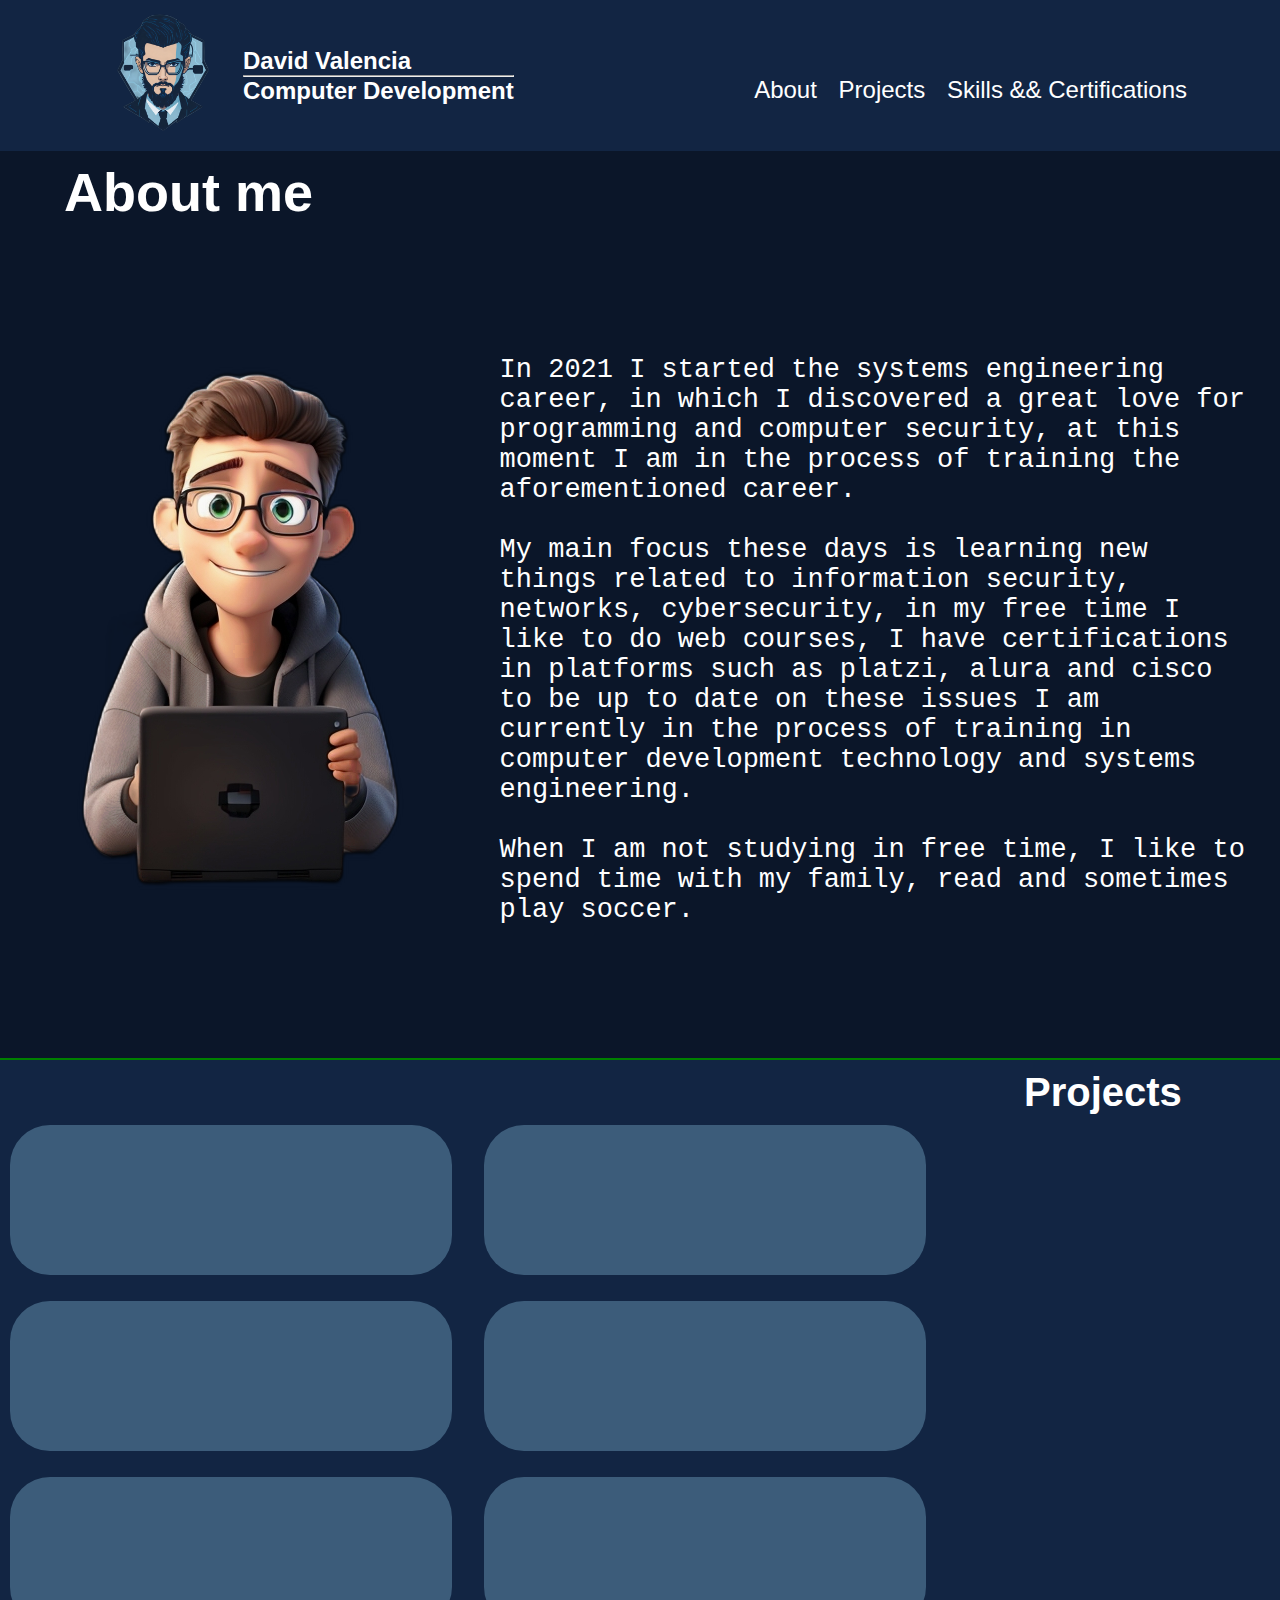
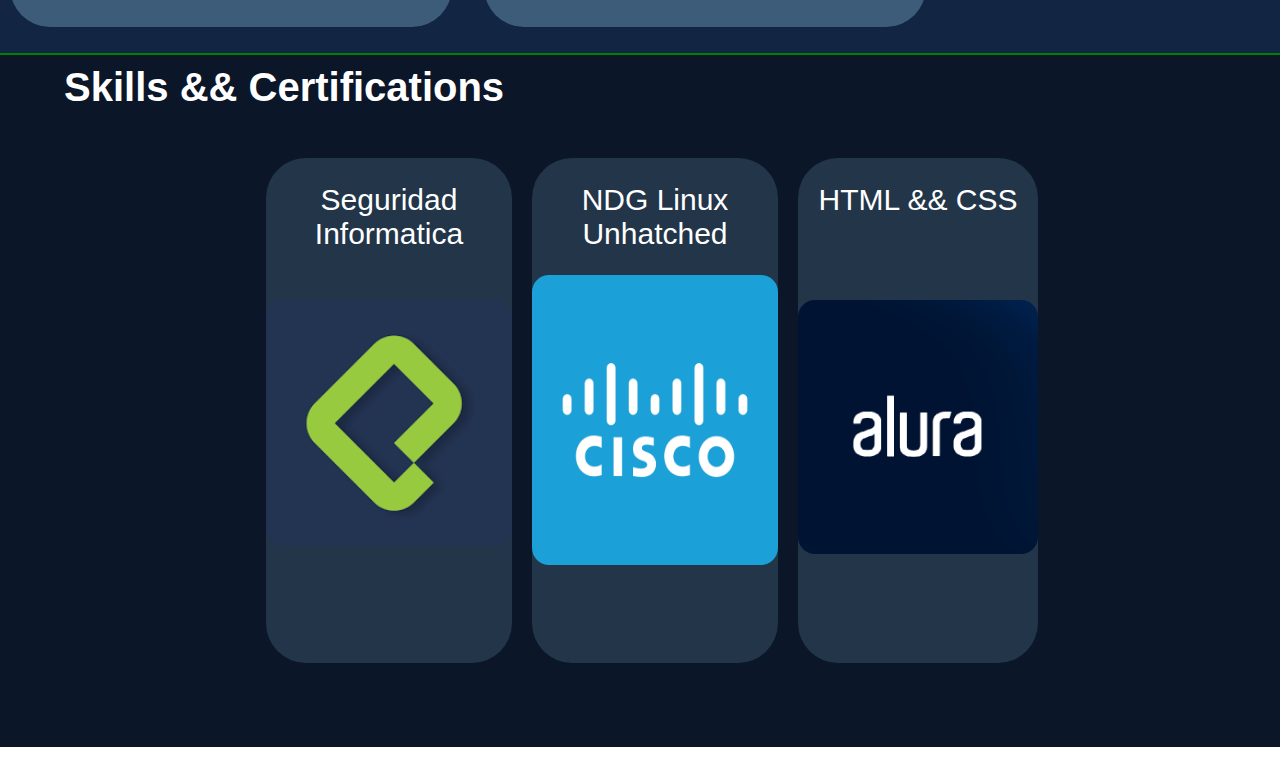
<file: index.html>
<!DOCTYPE html>
<html>

<head>
    <meta charset="UTF-8">
    <link rel="icon" href="icono.png" type="image/png">
    <title>MyPortfolio</title>
    <link rel="stylesheet" href="disenho.css">

</head>

<body>
    <header>

        <div class="cabeza">
            <div class="logo-container">
                <h1><img class="logoing" src="logoport.png"></h1>
                <div class="cabezap">
                    <h2>David Valencia<hr>Computer Development</h2>

                </div> 
            </div>

            <nav>
                <ul>
                    <li>About</li>
                    <li>Projects</li>
                    <li>Skills && Certifications</li>
                </ul>
            </nav>
        </div>
    </header>

    <main>
        <div class="aboutme">
            <h1 class="titulo">About me</h1>

            <div class="aboutme1">
                <img class="circulo" src="foto.png">
                <p class="texto1">
                    In 2021 I started the systems engineering career, in which I discovered a great love for programming
                    and
                    computer security, at this moment I am in the process of training the aforementioned career. <br>
                    <br>

                    My main focus these days is learning new things related to information security, networks,
                    cybersecurity, in my free time I like to do web courses, I have certifications in platforms such as
                    platzi, alura and cisco to be up to date on these issues
                    I am currently in the process of training in computer development technology and systems
                    engineering.<br><br>

                    When I am not studying in free time, I like to spend time with my family, read and sometimes play
                    soccer.
                </p>
            </div>

        </div>
        <hr color="green" width="100%">
        <div class="projects">

            <h1 class="titulo1">Projects</h1>
            <div class="cuadro1"> </div>
            <div class="cuadro2"> </div>
            <div class="cuadro3"> </div>
            <div class="cuadro4"> </div>
            <div class="cuadro5"> </div>
            <div class="cuadro6"> </div>


        </div>
        <hr color="green" width="100%">
        <div class="skills">
            <h1 class="titulo2">Skills && Certifications</h1>
            <div class="skilll">
                <div class="cuadroalto" align="center">
                    <h2 class="skill">Seguridad Informatica</h2>
                    <img src="platzi.png" class="imagenes" width="246px" height="246px">

                </div>
                <div class="cuadroalto1" align="center">
                    <h2 class="skill1">NDG Linux Unhatched</h2>
                    <img src="cisco.png" class="imagenes1" width="246px" height="290px">
                </div>
                <div class="cuadroalto2" align="center">
                    <h2 class="skill2">HTML && CSS</h2>
                    <img src="alura.png" class="imagenes2" width="240px" height="254px" top="50%">
                </div>
            </div>

        </div>
    </main>
    <footer>

    </footer>
</body>

</html>
</file>
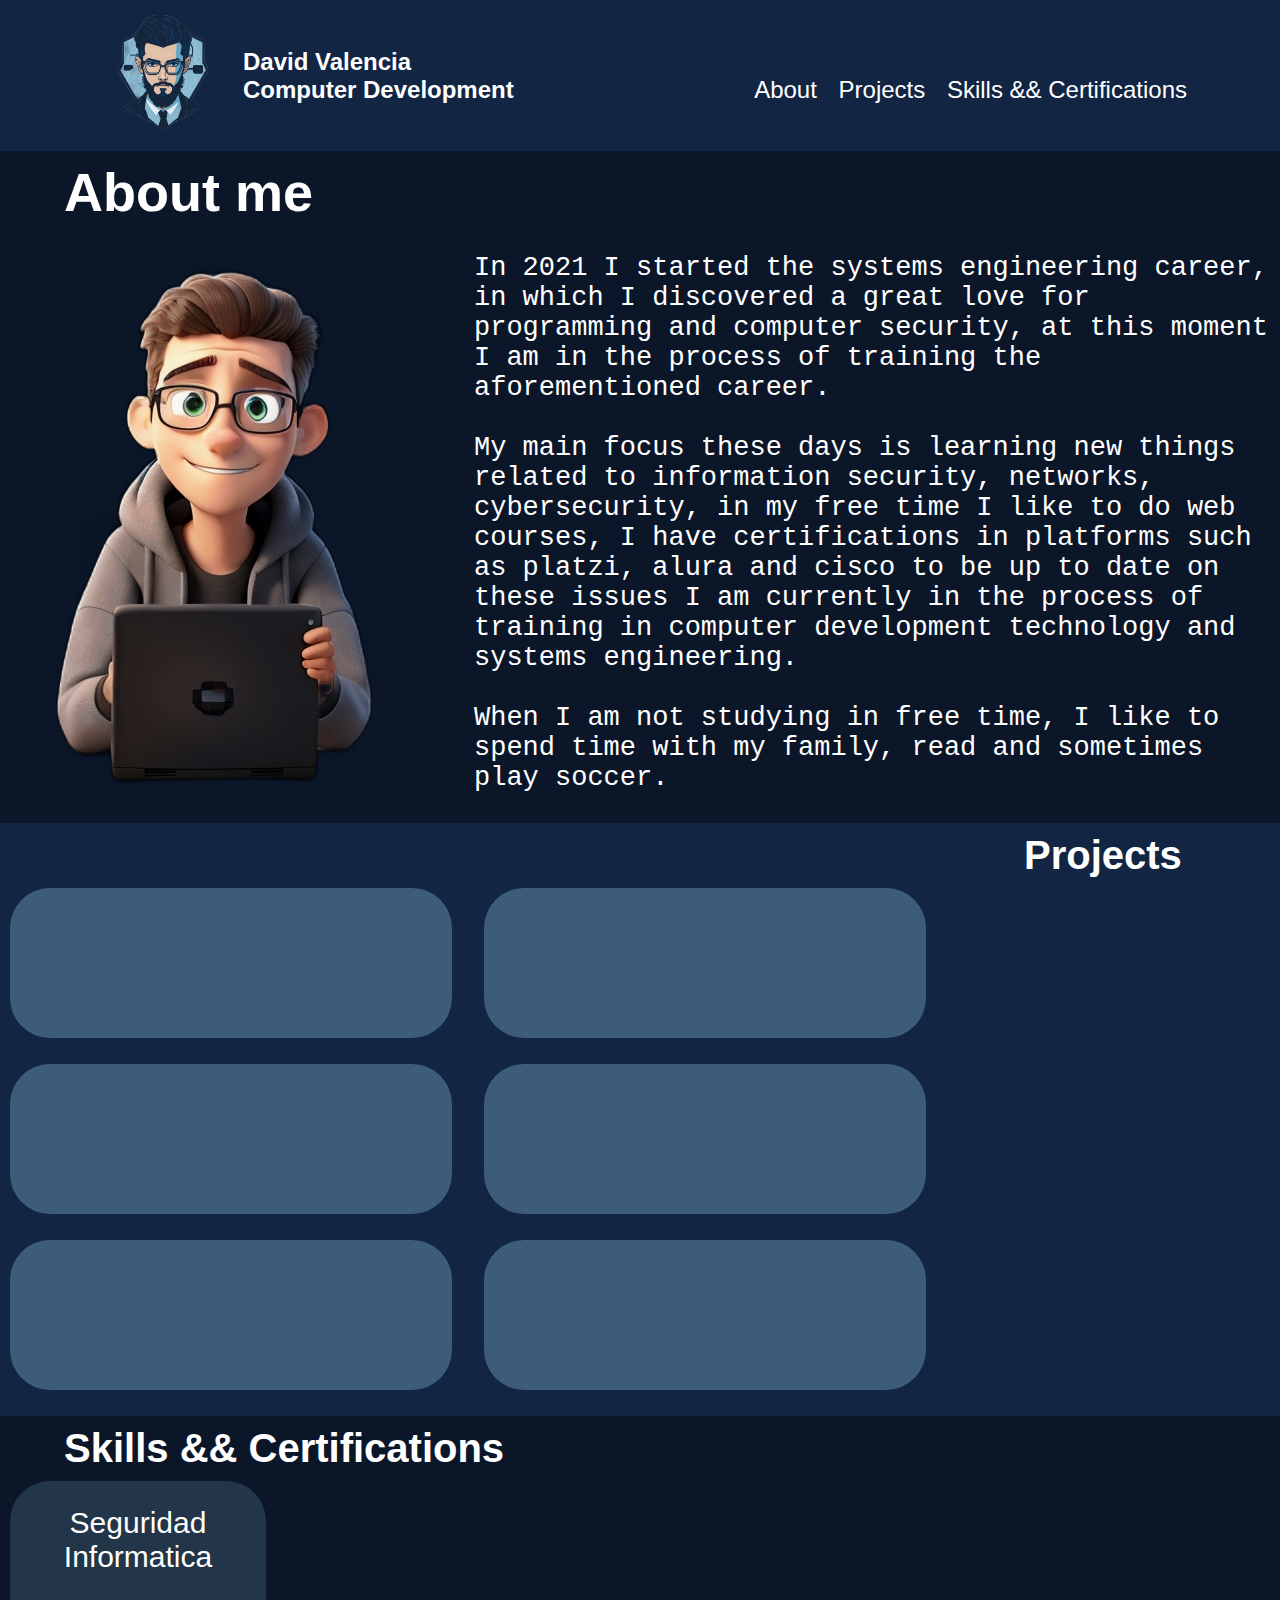
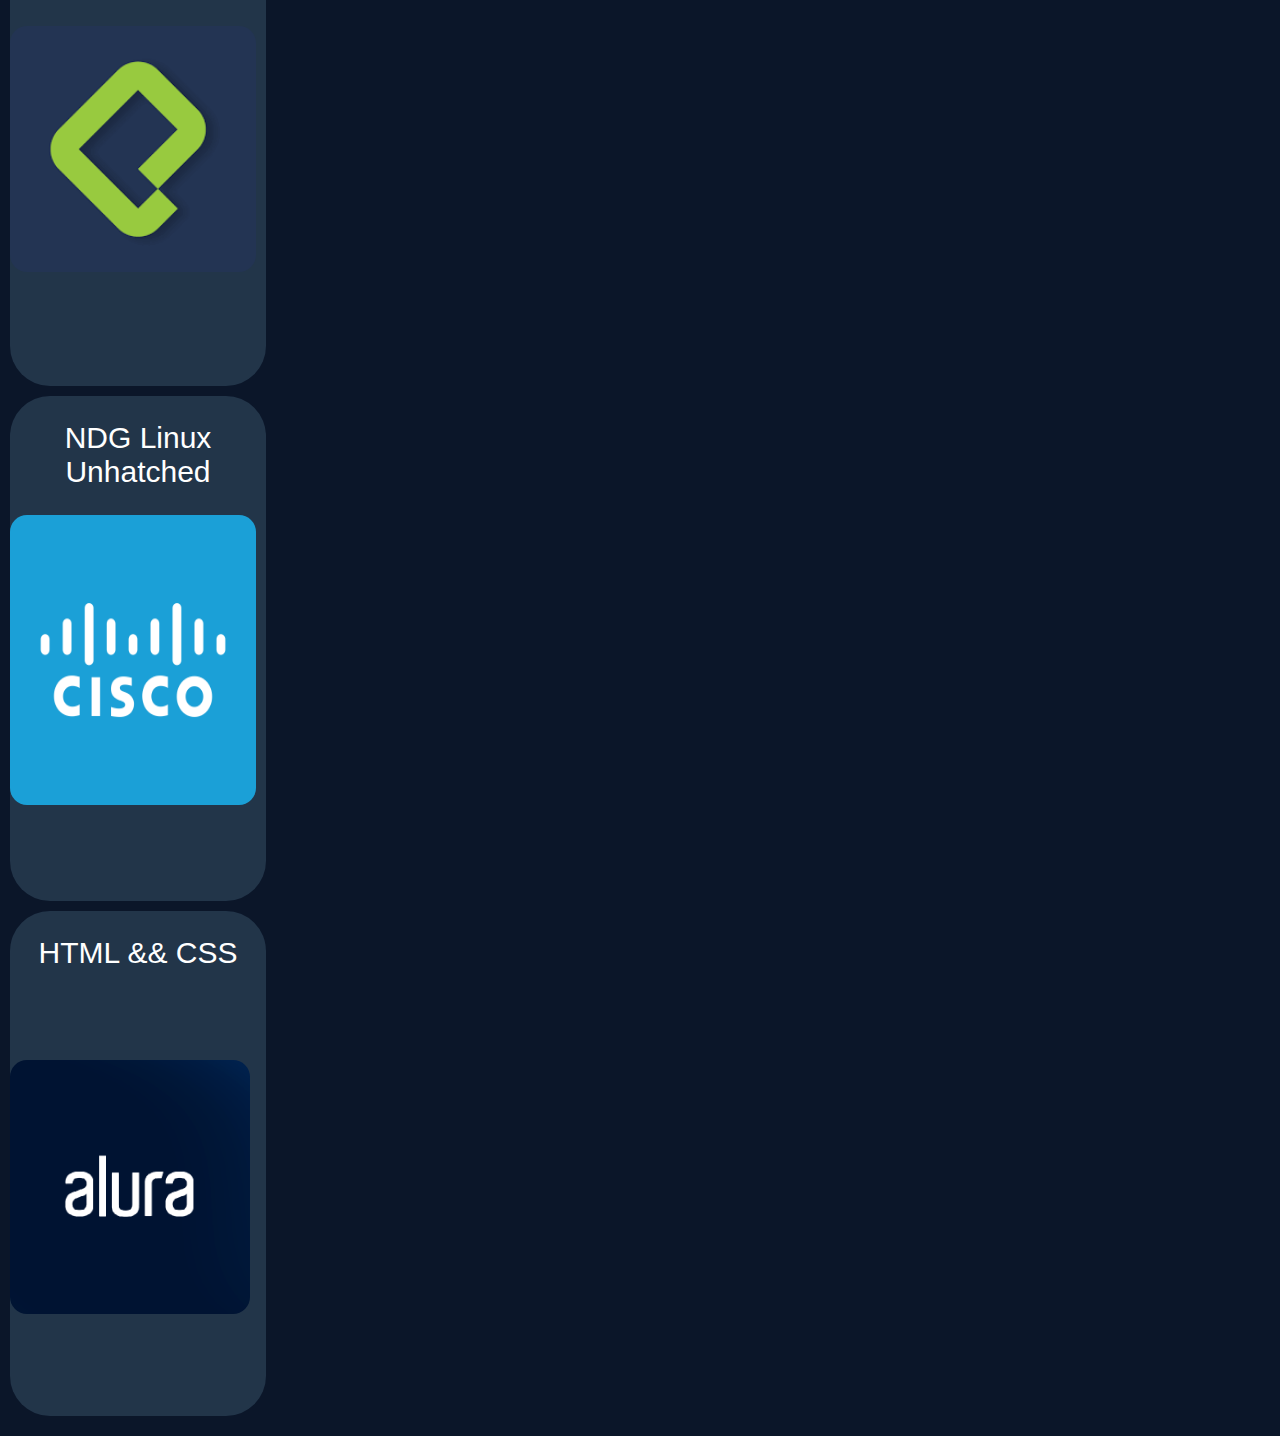
<file: inicio.html>
<!DOCTYPE html>
<html>

<head>
    <meta charset="UTF-8">
    <link rel="icon" href="icono.png" type="image/png">
    <title>MyPortfolio</title>
    <link rel="stylesheet" href="disenho.css">

</head>

<body>
    <header>

        <div class="cabeza">
            <div class="logo-container">
                <h1><img class="logoing" src="logoport.png"></h1>
                <div class="cabezap">
                    <h2>David Valencia<br>Computer Development</h2>

                </div>
            </div>

            <nav>
                <ul>
                    <li>About</li>
                    <li>Projects</li>
                    <li>Skills && Certifications</li>
                </ul>
            </nav>
        </div>
    </header>
    <main>
        <div class="aboutme">
            <h1 class="titulo">About me</h1>
            
                
                <img class="circulo" src="foto.png">
                <p class="texto1">
                In 2021 I started the systems engineering career, in which I discovered a great love for programming and
                computer security, at this moment I am in the process of training the aforementioned career. <br> <br>

                My main focus these days is learning new things related to information security, networks,
                cybersecurity, in my free time I like to do web courses, I have certifications in platforms such as
                platzi, alura and cisco to be up to date on these issues
                I am currently in the process of training in computer development technology and systems
                engineering.<br><br>

                When I am not studying in free time, I like to spend time with my family, read and sometimes play
                soccer.
            </p>
            
        </div>
        <div class="projects">
            <h1 class="titulo1">Projects</h1>
            <div class="cuadro1"> </div>
            <div class="cuadro2"> </div>
            <div class="cuadro3"> </div>
            <div class="cuadro4"> </div>
            <div class="cuadro5"> </div>
            <div class="cuadro6"> </div>


        </div>
        <div class="skills">
            <h1 class="titulo2">Skills && Certifications</h1>
            <div class="cuadroalto">
                <h2 class="skill">Seguridad Informatica</h2>
                <img src="platzi.png" class="imagenes" width="246px" height="246px">

            </div>
            <div class="cuadroalto1">
                <h2 class="skill1">NDG Linux Unhatched</h2>
                <img src="cisco.png" class="imagenes1" width="246px" height="290px">
            </div>
            <div class="cuadroalto2">
                <h2 class="skill2">HTML && CSS</h2>
                <img src="alura.png" class="imagenes2" width="240px" height="254px" top="50%">
            </div>


        </div>
    </main>
    <footer>

    </footer>
</body>

</html>
</file>
<file: disenho.css>
* {
    margin: 0;
    padding: 0;

}

html,
body {
    width: 100%;
    overflow-x: hidden;

}

header {
    background-color: #122543;
    padding: 1px 0;


}

.logo-container {
    display: flex;
    /* Display the logo and h2 in a row */
    align-items: center;
    /* Center the items vertically */
}

.logoing {
    width: 140px;
    height: 141px;
}

.cabeza {
    color: #FFFFFF;
    width: 1094px;
    position: relative;
    margin: 0 auto;
}

.cabezap {
    margin-left: 10px;
    font-family: 'Roboto', sans-serif;
}

 
nav {

    position: absolute;
    top: 50%;
    right: 0;
    font: 150% sans-serif;
}

nav li {
    display: inline;
    margin: 0 0 0 15px;
}

/* body*/
.aboutme {
    padding: 10px 0px;
    background-color: #0B1629;
    color: #FFFFFF;
    font-family: 'Roboto Mono', monospace;
    font-size: 27px;

}



.titulo,
.titulo2 {
    font-family: 'Roboto', sans-serif;
    margin-left: 5%;
}

.titulo1 {
    font-family: 'Roboto', sans-serif;
    margin-left: 80%;
}
 .aboutme1{
    padding: 8% 2%;
 }
.circulo {

    margin-left: 50px;
    margin-right: 90px;
    margin-top: 40px;
    margin-bottom: 0px;
    float: left;
    
}

.texto1 {
    margin-top: 30px;
    margin-bottom: 20px;
}


/*proyectos*/
.projects {
    padding: 10px 0px;
    background-color: #122543;
    color: #FFFFFF;
    font-family: 'Roboto Mono', monospace;
    font-size: 20px;

}

.cuadro1,
.cuadro2,
.cuadro3,
.cuadro4,
.cuadro5,
.cuadro6 {
    width: 442px;
    height: 150px;
    background: #8cc3df5a;
    border-radius: 40px;
    margin: 10px;
    display: inline-block;

}

/*habilidades*/
.skills {
    padding: 10px 0px;
    background-color: #0B1629;
    color: #FFFFFF;
    font-family: 'Roboto Mono', monospace;
    font-size: 20px;

}

.skilll {
    top: 15;
    display: flex;
    align-items: center;
    padding: 3% 20% 5%;
}


.cuadroalto,
.cuadroalto1,
.cuadroalto2 {
    width: 256px;
    height: 505px;
    background: #8cc3df2e;
    border-radius: 40px;
    display: center;
    margin: 10px;
}

.imagenes {
    margin-top: 30%;
    border-radius: 17px;
}

.imagenes1 {
    margin-top: 20%;
    border-radius: 17px;
}

.imagenes2 {
    margin-top: 45%;
    border-radius: 17px;
}

.skill,
.skill1,
.skill2 {
    position: relative;
    top: 5%;
    color: #FFFFFF;
    font: 30px sans-serif;
    text-align: center;

}
</file>
